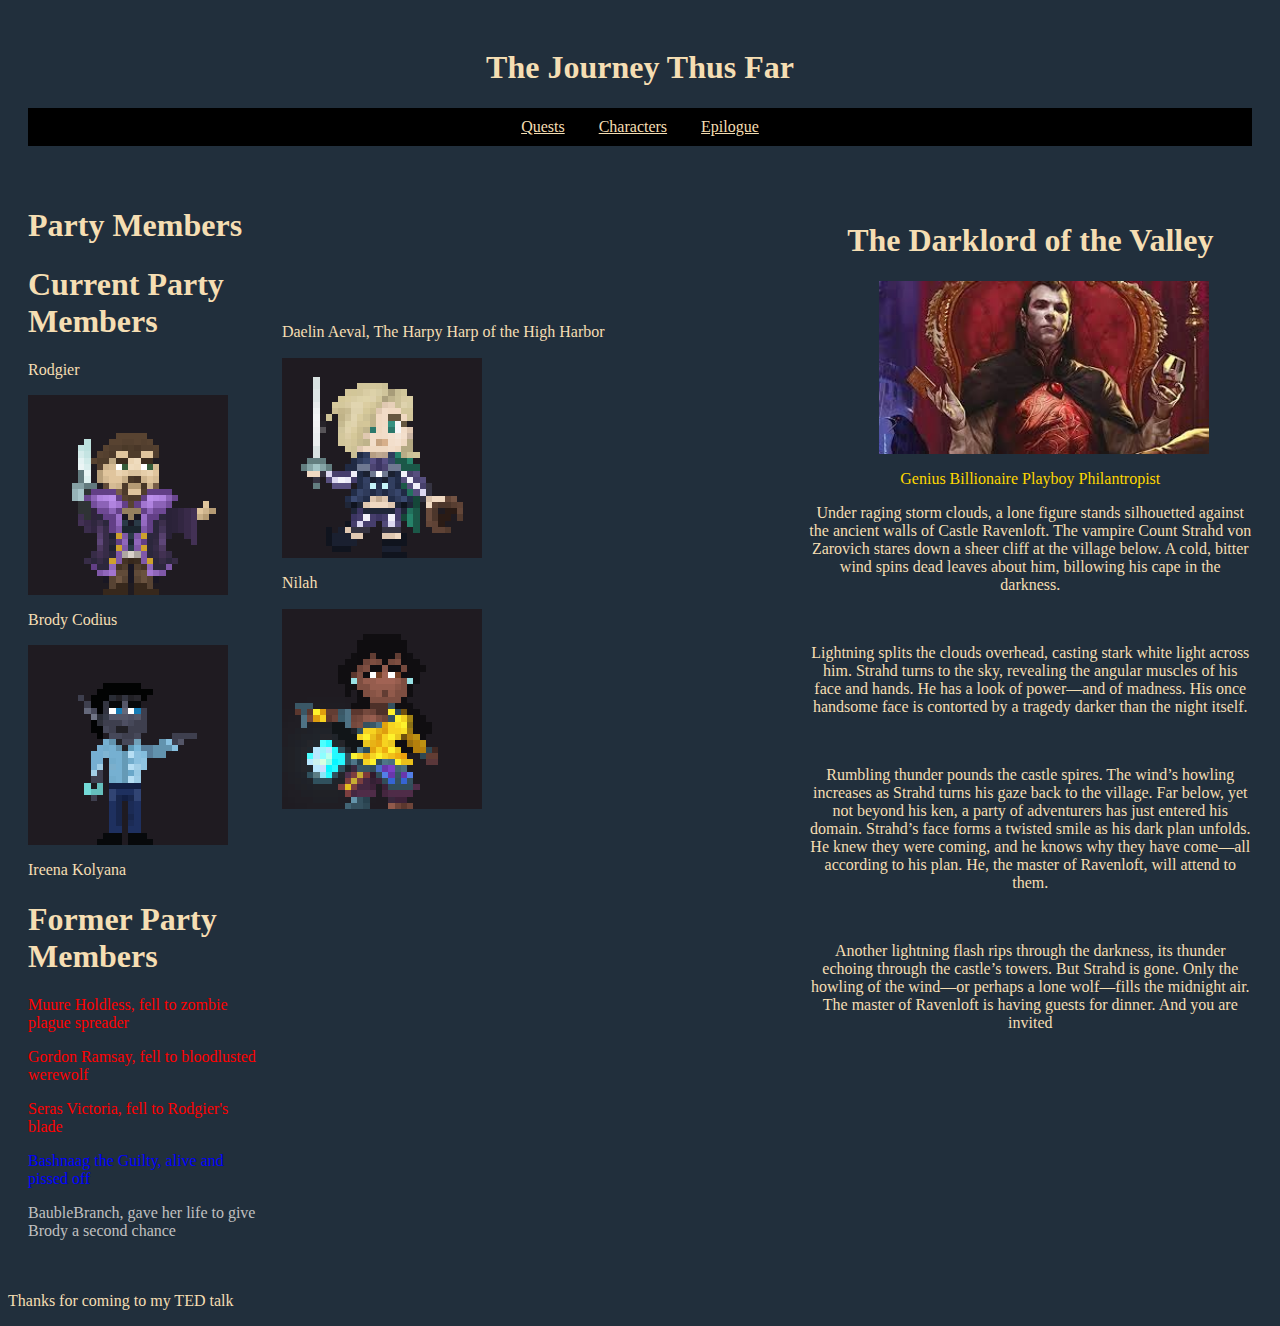
<file: index.html>
<!DOCTYPE html>
<html>
    <head>
        <title>The Journey Thus Far</title>
        <link rel="stylesheet" href="style.css">
    </head>
    <body style="background-color:#212f3c;">
        <header>
            <h1 style="color:wheat;">The Journey Thus Far</h1>
        <nav>
            <a  style="color:wheat;" href="quests.html">Quests</a>
            <a  style="color:wheat;" href="Characters.html">Characters</a>
            <a  style="color:wheat;" href="epilogue.html">Epilogue</a>
        </nav>
        </header>
        <main>
            <div class="row">
                <div class="post-text-box">
                    <h1 style="color:wheat;" >Party Members</h1>
                    <section>
                        <h1 style="color:wheat;" >Current Party Members</h1>
                        <p style="color:wheat;" >Rodgier</p>
                        <img src="gifs/Rodgier.gif">

                        <p style="color:wheat;" >Brody Codius</p>
                        <img src="gifs/Brody.gif">

                        <p style="color:wheat;" >Ireena Kolyana</p>
                    </section>
                    <section>
                        <h1 style="color:wheat;" >Former Party Members</h1>
                        <p style="color:red;" >Muure Holdless, fell to zombie plague spreader</p>
                        <p style="color:red;" >Gordon Ramsay, fell to bloodlusted werewolf</p>
                        <p style="color:red;" >Seras Victoria, fell to Rodgier's blade</p>
                        <p style="color:blue;" >Bashnaag the Guilty, alive and pissed off</p>
                        <p style="color:silver;" >BaubleBranch, gave her life to give Brody a second chance</p>
                    </section>

                </div>

                <div class="text-2">
                    <h1 style="color:#212f3c;" >Party Members</h1>
                    <section>
                        <h1 style="color:#212f3c;" >Party Members</h1>
                        <p style="color:wheat;" >Daelin Aeval, The Harpy Harp of the High Harbor</p>
                        <img src="gifs/Daelin.gif">
                        <p style="color:wheat;" >Nilah</p>
                        <img src="gifs/Nilah.gif">
                    </section>
                </div>
                <div class="profile">
                    <h1 style="color:wheat;" >The Darklord of the Valley</h1>
                    <img src="the-big-bad.jpg">
                    <p style="color:gold">Genius Billionaire Playboy Philantropist</p>
                    <p style="color:wheat;" >Under raging storm clouds, a lone figure stands silhouetted against the ancient walls of Castle Ravenloft. The vampire Count Strahd von Zarovich stares down a sheer cliff at the village below. A cold, bitter wind spins dead leaves about him, billowing his cape in the darkness.</p>
                    <br>
                    <p style="color:wheat;">Lightning splits the clouds overhead, casting stark white light across him. Strahd turns to the sky, revealing the angular muscles of his face and hands. He has a look of power—and of madness. His once handsome face is contorted by a tragedy darker than the night itself.</p>
                    <br>
                    <p style="color:wheat;">Rumbling thunder pounds the castle spires. The wind’s howling increases as Strahd turns his gaze back to the village. Far below, yet not beyond his ken, a party of adventurers has just entered his domain. Strahd’s face forms a twisted smile as his dark plan unfolds. He knew they were coming, and he knows why they have come—all according to his plan. He, the master of Ravenloft, will attend to them.</p>
                    <br>
                    <p style="color:wheat;">Another lightning flash rips through the darkness, its thunder echoing through the castle’s towers. But Strahd is gone. Only the howling of the wind—or perhaps a lone wolf—fills the midnight air. The master of Ravenloft is having guests for dinner. And you are invited</p>
                    
                </div>
            </div>
        </main>
        <footer>
            <p style="color:wheat">Thanks for coming to my TED talk</p>
        </footer>
    </body>
</html>
</file>
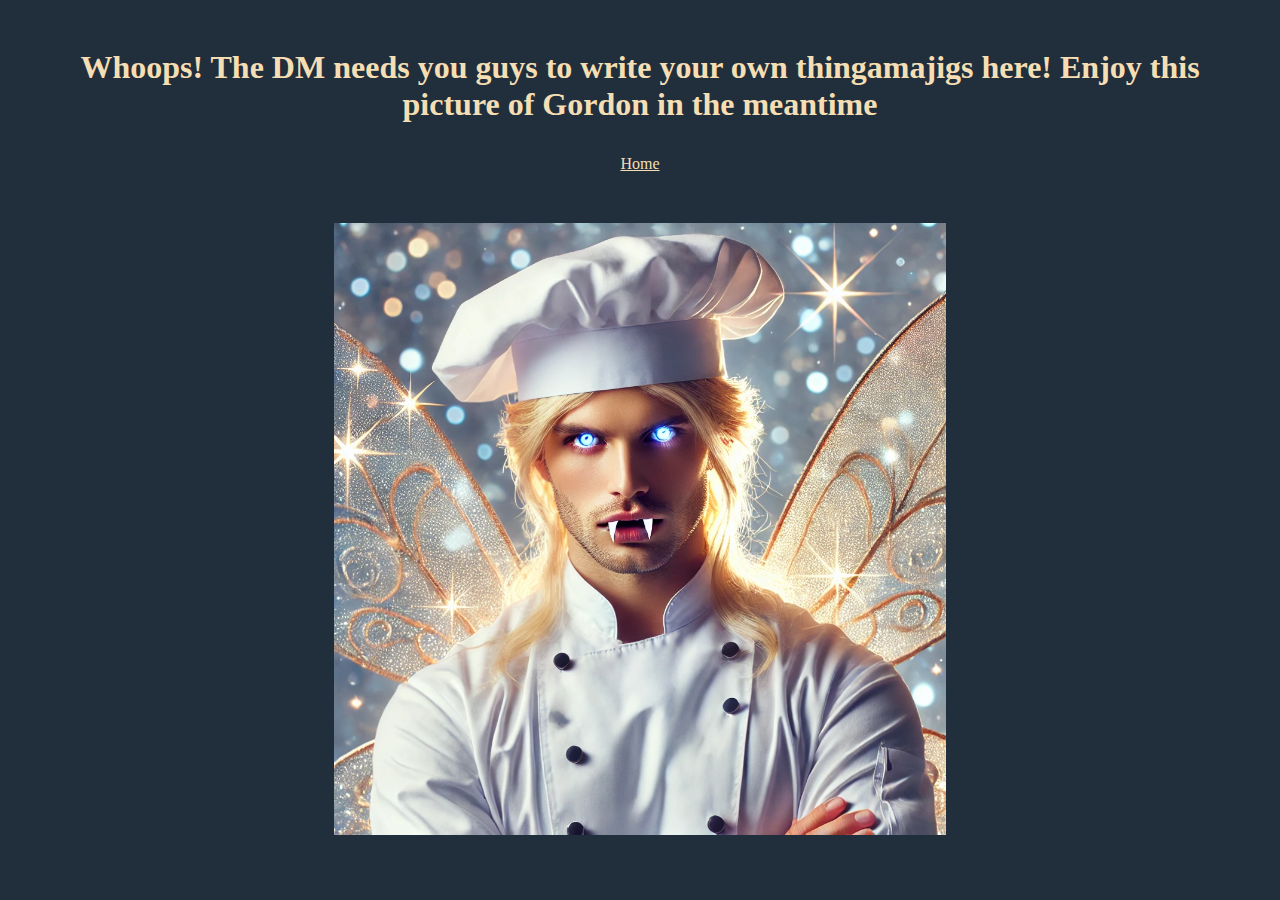
<file: Characters.html>
<!DOCTYPE html>
<html>
    <head>
        <title>Characters</title>
        <link rel="stylesheet" href="stylecharacters.css">
    </head>
    <body style="background-color:#212f3c;">
        <header>
            <h1 style="color:wheat;">Whoops! The DM needs you guys to write your own thingamajigs here! Enjoy this picture of Gordon in the meantime</h1>
            <nav>
                <a  style="color:wheat;" href="index.html">Home</a>
            </nav>
        </header>
        <main>
            <div class="row">
                <div class="post-text-box">
                    <section>
                        <img src="gordon2.webp">
                    </section>  
                </div>
            </div>
        </main>
    </body>
</html>
</file>
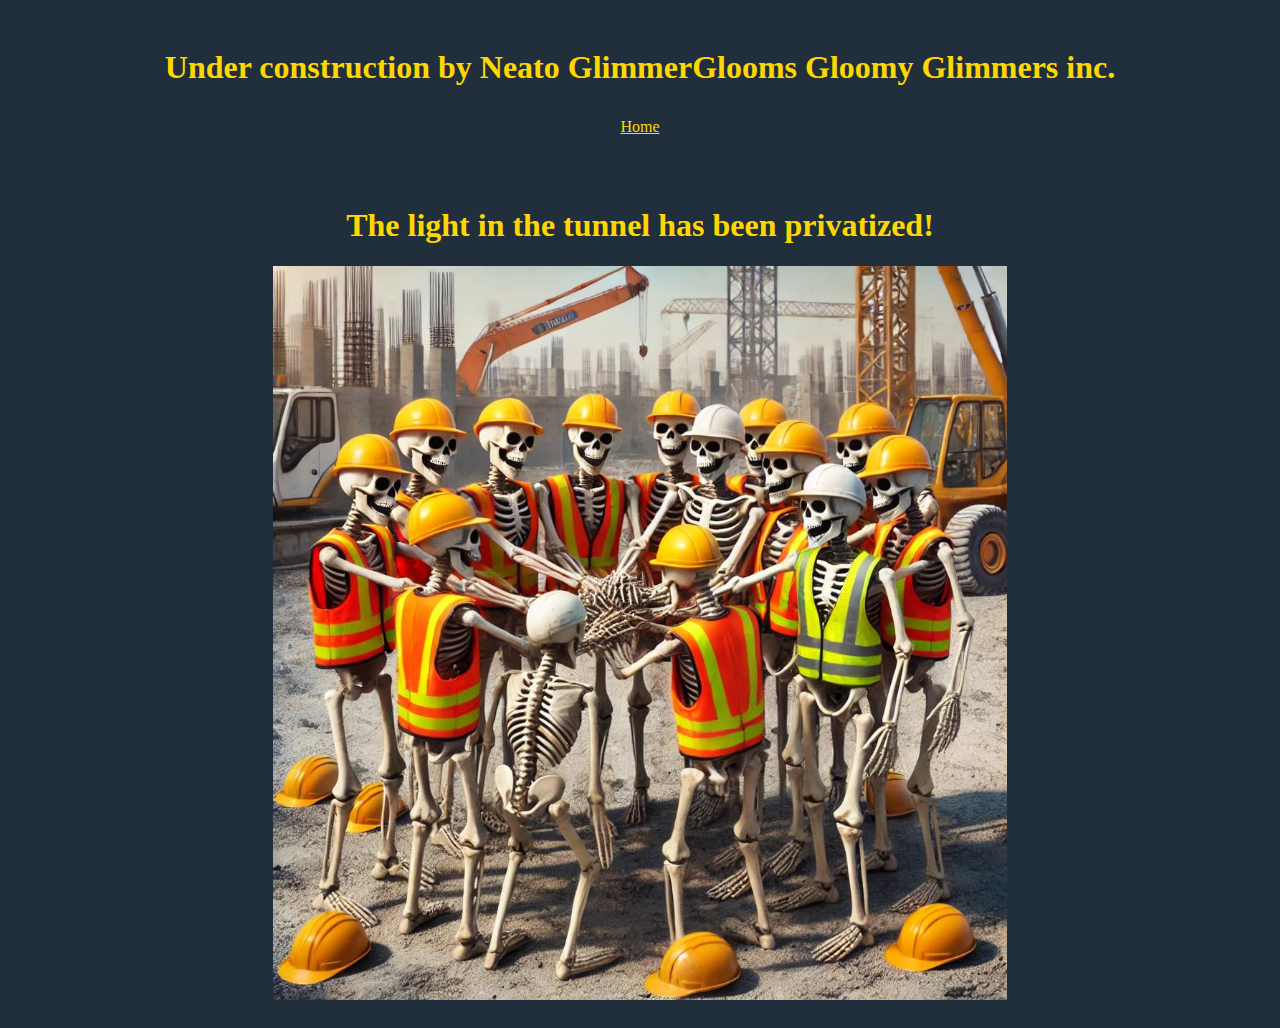
<file: epilogue.html>
<!DOCTYPE html>
<html>
    <head>
        <title>Epilogue</title>
        <link rel="stylesheet" href="epiloguestyle.css">
    </head>
    <body style="background-color:#212f3c;">
    <header>
        <h1 style="color:gold;">Under construction by Neato GlimmerGlooms Gloomy Glimmers inc.</h1>
        <nav>
            <a  style="color:gold;" href="index.html">Home</a>
        </nav>
    </header>
    <main>
        <div class="row">
            <div class="post-text-box">
                <h1 style="color: gold;">The light in the tunnel has been privatized!</h1>
                <section>
                    <img src="Glimmering gloom.jpg">
                </section>  
            </div>
        </div>
    </main>
    </body>
</html>
</file>
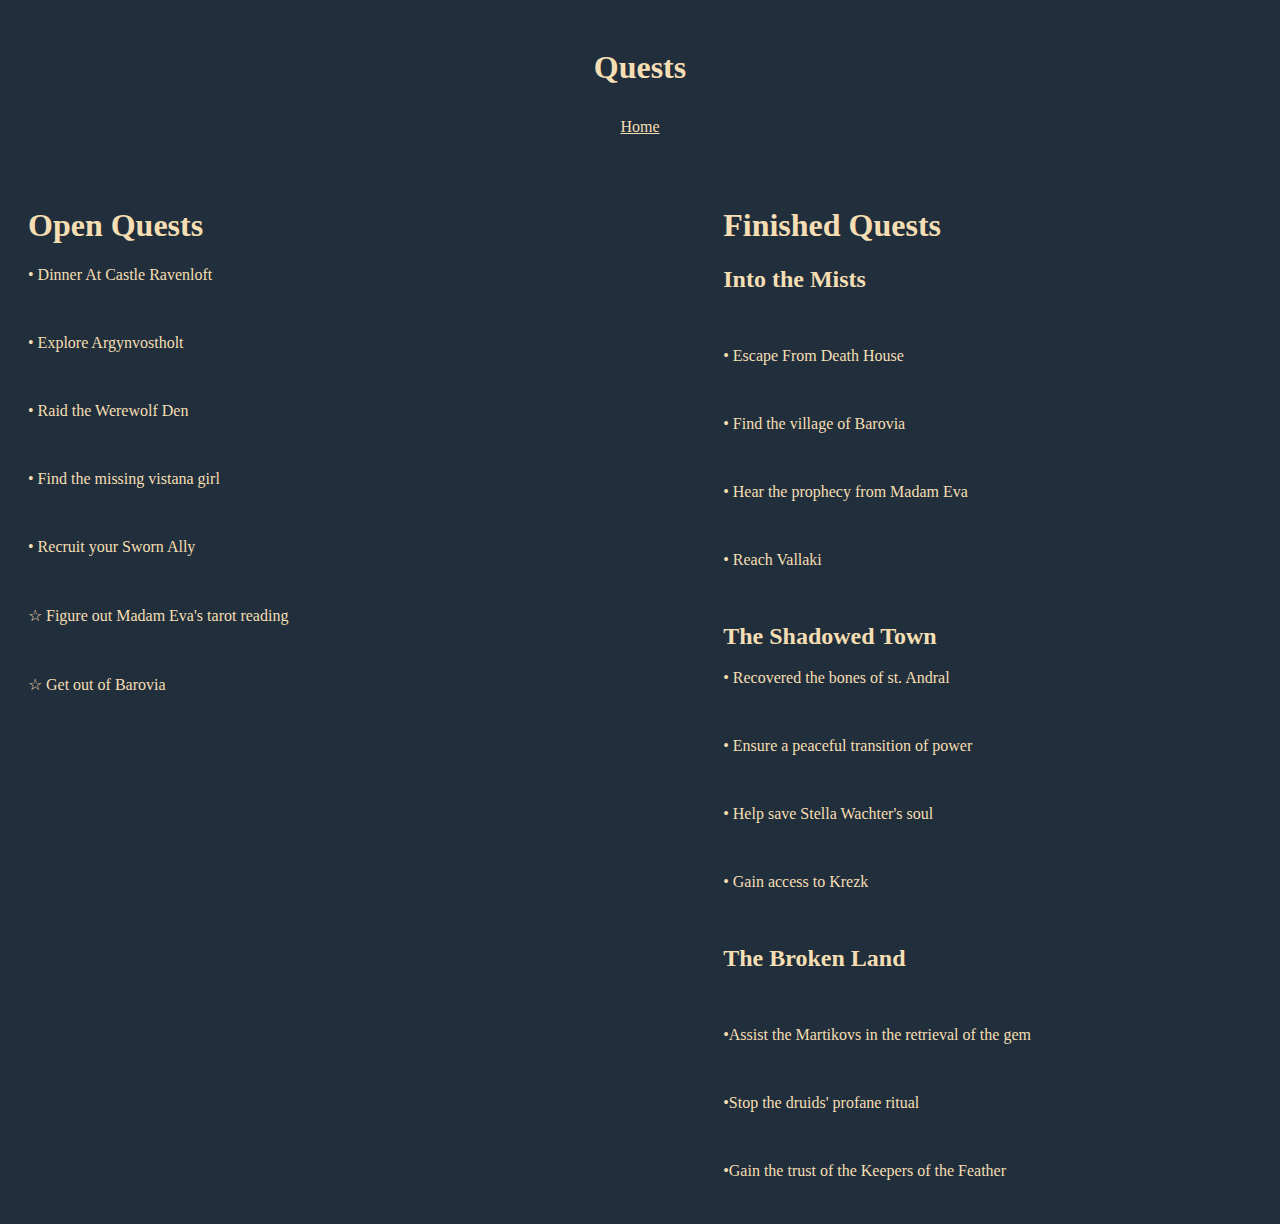
<file: quests.html>
<!DOCTYPE html>
<html>
    <head>
        <title>The Journey Thus Far</title>
        <link rel="stylesheet" href="StyleQuests.css">
    </head>
    <body style="background-color:#212f3c;">
        <header>
            <h1 style="color:wheat;">Quests</h1>
        <nav>
            <a  style="color:wheat;" href="index.html">Home</a>
        </nav>
        </header>
        <main> 
            <div class="row">
                <div class="post-text-box">
                    <h1 style="color:wheat;" >Open Quests</h1>
                    <section>
                        <p style="color:wheat;">&#x2022; Dinner At Castle Ravenloft </p>
                        <br>
                        <p style="color:wheat;">&#x2022; Explore Argynvostholt</p>
                        <br>
                        <p style="color:wheat;">&#x2022; Raid the Werewolf Den</p>
                        <br>
                        <p style="color:wheat;">&#x2022; Find the missing vistana girl</p>
                        <br>
                        <p style="color:wheat;">&#x2022; Recruit your Sworn Ally</p>
                        <br>
                        <p style="color:wheat;">&#9734; Figure out Madam Eva's tarot reading</p>
                        <br>
                        <p style="color:wheat;">&#9734; Get out of Barovia</p>

                    </section>
                </div>

                <div class="text-2">
                    <h1 style="color:wheat;">Finished Quests</h1>
                    <section>
                        <h2 style="color:wheat">Into the Mists</h2>
                        <br>
                        <p style="color:wheat;">&#x2022; Escape From Death House</p>
                        <br>
                        <p style="color:wheat;">&#x2022; Find the village of Barovia</p>
                        <br>
                        <p style="color:wheat;">&#x2022; Hear the prophecy from Madam Eva</p>
                        <br>
                        <p style="color:wheat;">&#x2022; Reach Vallaki</p>
                        <br>

                        <h2 style="color:wheat;">The Shadowed Town</h2>
                        <p style="color:wheat;">&#x2022; Recovered the bones of st. Andral</p>
                        <br>
                        <p style="color:wheat;">&#x2022; Ensure a peaceful transition of power</p>
                        <br>
                        <p style="color:wheat;">&#x2022; Help save Stella Wachter's soul</p>
                        <br>
                        <p style="color:wheat;">&#x2022; Gain access to Krezk</p>
                        <br>

                        <h2 style="color:wheat;">The Broken Land</h2>
                        <br>
                        <p style="color:wheat;">&#x2022;Assist the Martikovs in the retrieval of the gem</p>
                        <br>
                        <p style="color:wheat;">&#x2022;Stop the druids' profane ritual</p>
                        <br>
                        <p style="color:wheat;">&#x2022;Gain the trust of the Keepers of the Feather</p>


                    </section>
                </div>
            </div>

        </main>
    </body>
</html>
</file>
<file: style.css>
/*header style*/
header {
    text-align: center; 
    padding: 20px;
 }
 /*navigation menu style*/
 nav {
    text-align: center;
    word-spacing: 30px;
    Padding: 10px;
    background-color: black;
 }
 /*creating the two-column layout*/
 *{
    box-sizing: border-box;
 }
 .row {
    display: flex;
    flex-wrap: wrap;
 }
 .post-text-box {
    flex: 20%;
    padding: 20px;
 }

 

 .post-text-box img {
    width: 200px;
    display: block;
    margin-left: 0;
    margin-right: 0;
    image-rendering: pixelated;
 }

 .text-2 {
    flex: 40%;
    padding-right: 40px;
    padding-top: 19px;
 }

 .text-2 img {
    width: 200px;
    display: block;
    margin-left: 0;
    margin-right: 0;
    image-rendering: pixelated;
    padding-top: 1px;
 }


 .profile {
    text-align: center;
    flex: 35%;
    padding-top: 35px;
    padding-right: 20px;
 }
 /*profile image and heading style*/
 .profile img {
    width: 400px;
    display: block;
    margin-left: 0;
    margin-right: 0;
    padding-left: 70px;

 }
 .profile h1 {
    text-align: center;
 }
</file>
<file: stylecharacters.css>
/*header style*/
header {
    text-align: center; 
    padding: 20px;
 }
 /*navigation menu style*/
 nav {
    text-align: center;
    word-spacing: 30px;
    Padding: 10px;
 }
 .post-text-box {
    text-align: center;
    flex: 100%;
    padding: 20px;
 }

 .post-text-box img {
    width: 50%;
    display: block;
    margin-left: auto;
    margin-right: auto;
    image-rendering: auto;
 }
</file>
<file: epiloguestyle.css>
/*header style*/
header {
    text-align: center; 
    padding: 20px;
 }
 /*navigation menu style*/
 nav {
    text-align: center;
    word-spacing: 30px;
    Padding: 10px;
 }
 .post-text-box {
    text-align: center;
    flex: 100%;
    padding: 20px;
 }

 .post-text-box img {
    width: 60%;
    display: block;
    margin-left: auto;
    margin-right: auto;
    image-rendering: auto;
 }
</file>
<file: StyleQuests.css>
/*header style*/
header {
    text-align: center; 
    padding: 20px;
 }
 /*navigation menu style*/
 nav {
    text-align: center;
    word-spacing: 30px;
    Padding: 10px;
 }
 /*creating the two-column layout*/
 *{
    box-sizing: border-box;
 }
 .row {
    display: flex;
    flex-wrap: wrap;
 }
 .post-text-box {
    flex: 50%;
    padding: 20px;
 }

 .post-text-box img {
    width: 200px;
    display: block;
    margin-left: 0;
    margin-right: 0;
    image-rendering: pixelated;
 }


 .text-2 {
    flex: 40%;
    padding: 20px;
 }
 /*profile image and heading style*/
 .profile img {
    width: 300px;
    display: block;
    margin-left: 0;
    margin-right: 0;
 }
 .profile h1 {
    text-align: center;
 }
</file>
